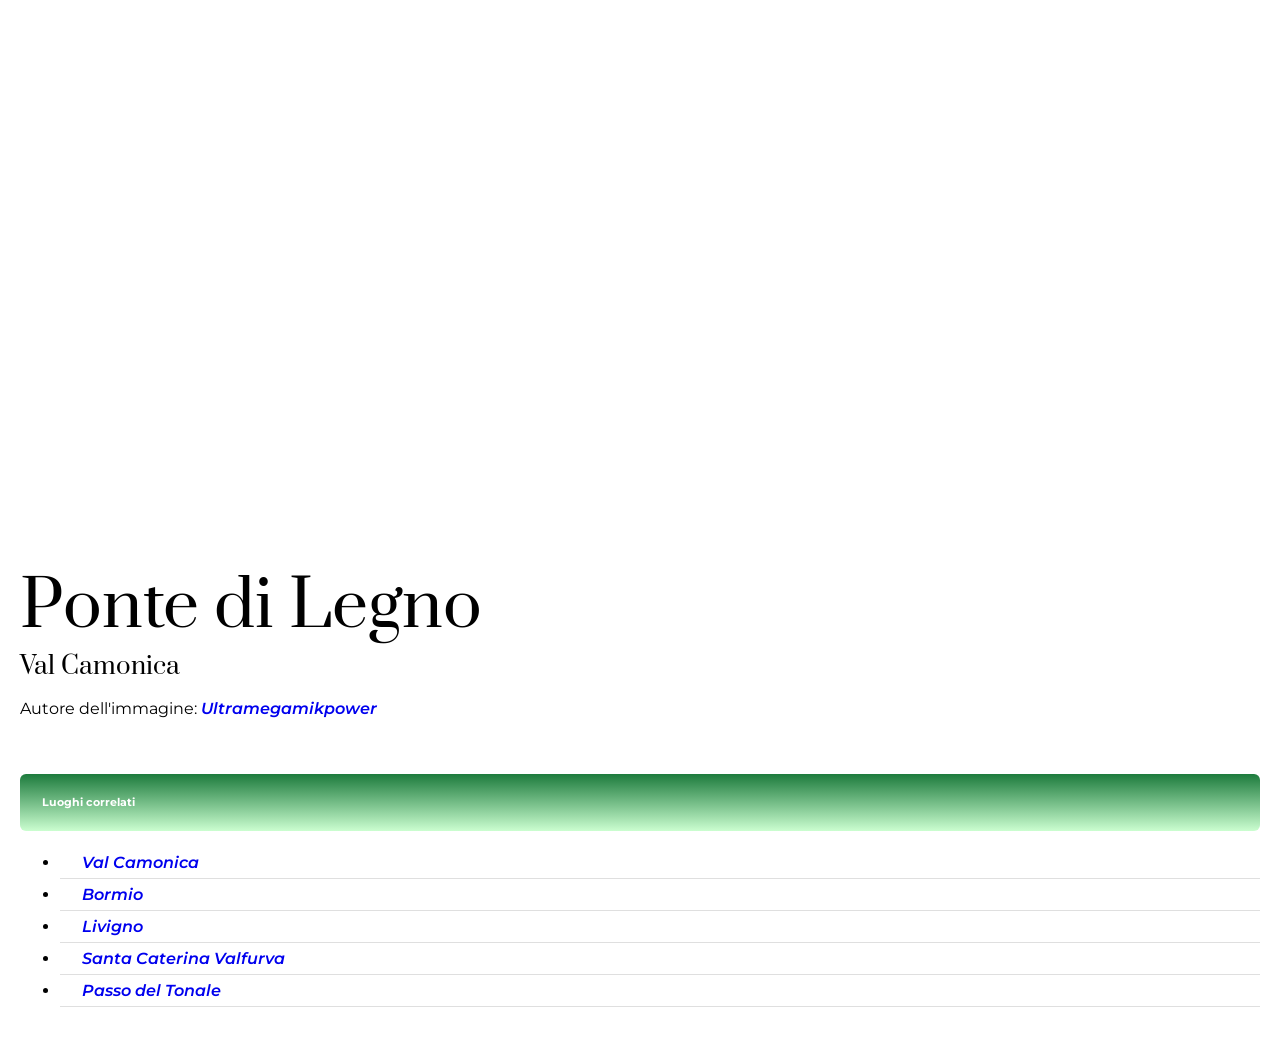
<file: CSSChallenge/index.html>
<!DOCTYPE html>
<html lang="en">
<head>
    <meta charset="UTF-8">
    <meta name="viewport" content="width=device-width, initial-scale=1.0">
    <link rel="preconnect" href="https://fonts.googleapis.com">
    <link rel="preconnect" href="https://fonts.gstatic.com" crossorigin>
    <link href="https://fonts.googleapis.com/css2?family=Montserrat:ital,wght@1,100..900&family=Prata&display=swap" rel="stylesheet">
    <link rel="stylesheet" href="style.css">
    <title>CSS Challenge</title>
</head>
<body>
    <div class="main-section ponte-di-legno">
        <div class="image-container">
        </div>
        <h1>Ponte di Legno</h1>
        <h3>Val Camonica</h3>
        <p>Autore dell'immagine: <a href="https://www.panoramio.com/user/1024578">Ultramegamikpower</a></p>
        <h6 class="ponte-di-legno-h6">Luoghi correlati</h6>
        <ul>
            <li class="ponte-di-legno-li"><a href="./val-camonica.html">Val Camonica</a></li>
            <li class="ponte-di-legno-li"><a href="./bormio.html">Bormio</a></li>
            <li class="ponte-di-legno-li"><a href="./livigno.html">Livigno</a></li>
            <li class="ponte-di-legno-li"><a href="./santa-caterina.html">Santa Caterina Valfurva</a></li>
            <li class="ponte-di-legno-li"><a href="./passo-del-tonale.html">Passo del Tonale</a></li>
        </ul>
    </div>    
</body>
</html>
</file>
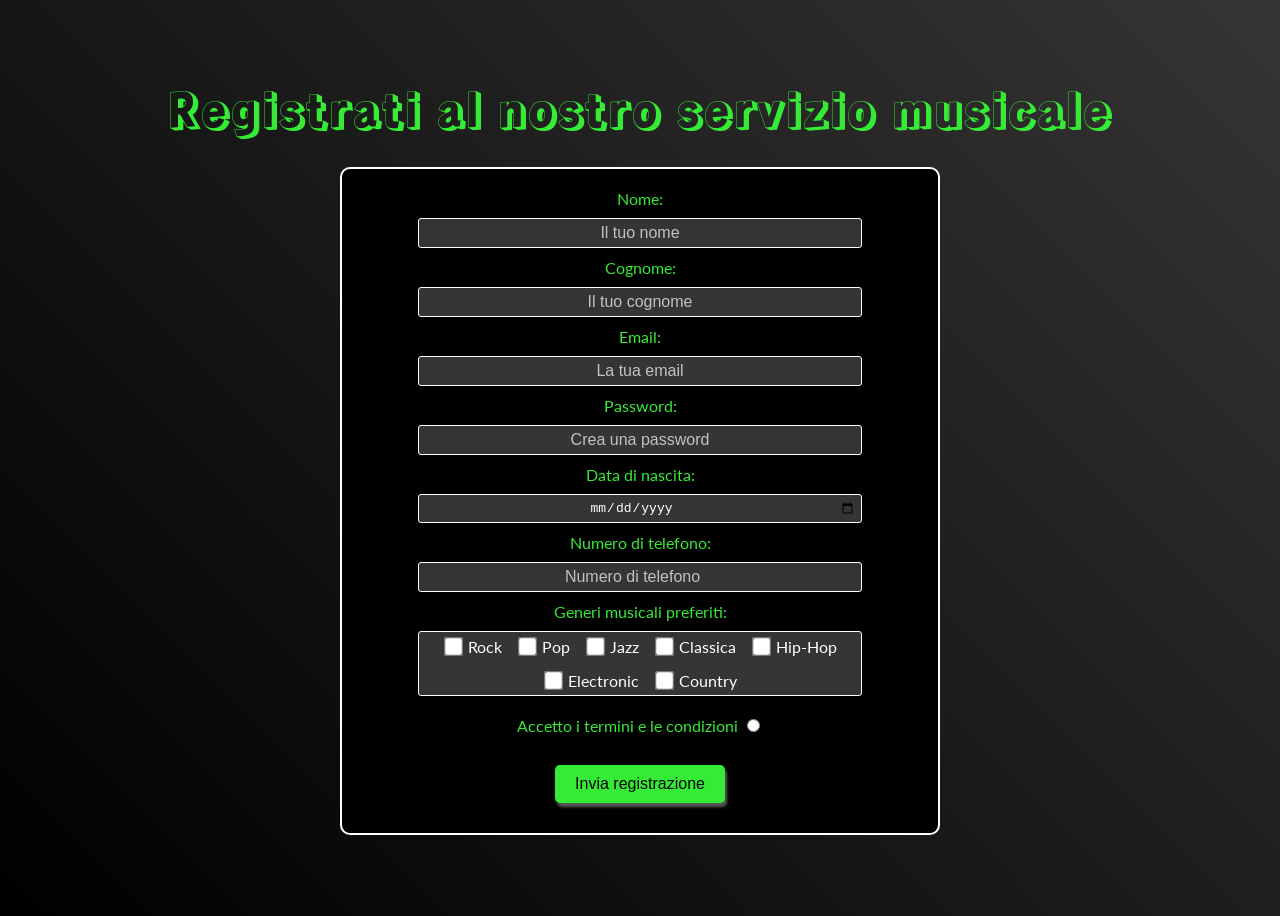
<file: FrontendChallenge/index.html>
<!DOCTYPE html>
<html lang="en">
<head>
    <meta charset="UTF-8">
    <meta name="viewport" content="width=device-width, initial-scale=1.0">
    <title>Frontend Challenge - Music Service Registration Page</title>
    <link rel="stylesheet" href="style.css">
</head>
<body>
    <main>
        <section class="registration-section">
            <h1>Registrati al nostro servizio musicale</h1>
            <form class="registration-form">
                    <label for="name">Nome:</label>
                    <input type="text" class="form-input" id="name" name="name" placeholder="Il tuo nome" required>

                    <label for="surname">Cognome:</label>
                    <input type="text" class="form-input" id="surname" name="surname" placeholder="Il tuo cognome" required>

                    <label for="email">Email:</label>
                    <input type="email" class="form-input" id="email" name="email" placeholder="La tua email" required>

                    <label for="password">Password:</label>
                    <input type="password" class="form-input" id="password" name="password" placeholder="Crea una password" required>

                    <label for="data-nascita">Data di nascita:</label>
                    <input type="date" class="form-input" id="data-nascita" name="data-nascita" required>

                    <label for="numero-telefono">Numero di telefono:</label>
                    <input type="number" class="form-input" id="numero-telefono" name="numero-telefono" placeholder="Numero di telefono" required>
                    
                    <label for="genere-musicale">Generi musicali preferiti:</label>
                    <div id="genere-musicale">
                    <label><input class="checkbox-genere" type="checkbox" name="genere-musicale" value="rock">Rock</label>
                    <label><input class="checkbox-genere" type="checkbox" name="genere-musicale" value="pop">Pop</label>
                    <label><input class="checkbox-genere" type="checkbox" name="genere-musicale" value="jazz">Jazz</label>
                    <label><input class="checkbox-genere" type="checkbox" name="genere-musicale" value="classica">Classica</label>
                    <label><input class="checkbox-genere" type="checkbox" name="genere-musicale" value="hip-hop">Hip-Hop</label>
                    <label><input class="checkbox-genere" type="checkbox" name="genere-musicale" value="electronic">Electronic</label>
                    <label><input class="checkbox-genere" type="checkbox" name="genere-musicale" value="country">Country</label>
                    </div>
                    <div id="privacy-container">
                        <label for="termini-condizioni">Accetto i termini e le condizioni</label>
                        <input type="radio" id="termini-condizioni" name="termini-condizioni" required>
                    </div>
                    <button type="submit" onclick="alert('Registrazione inviata!')">Invia registrazione</button>
                    
                </form>
        </section>
</body>
</html>
</file>
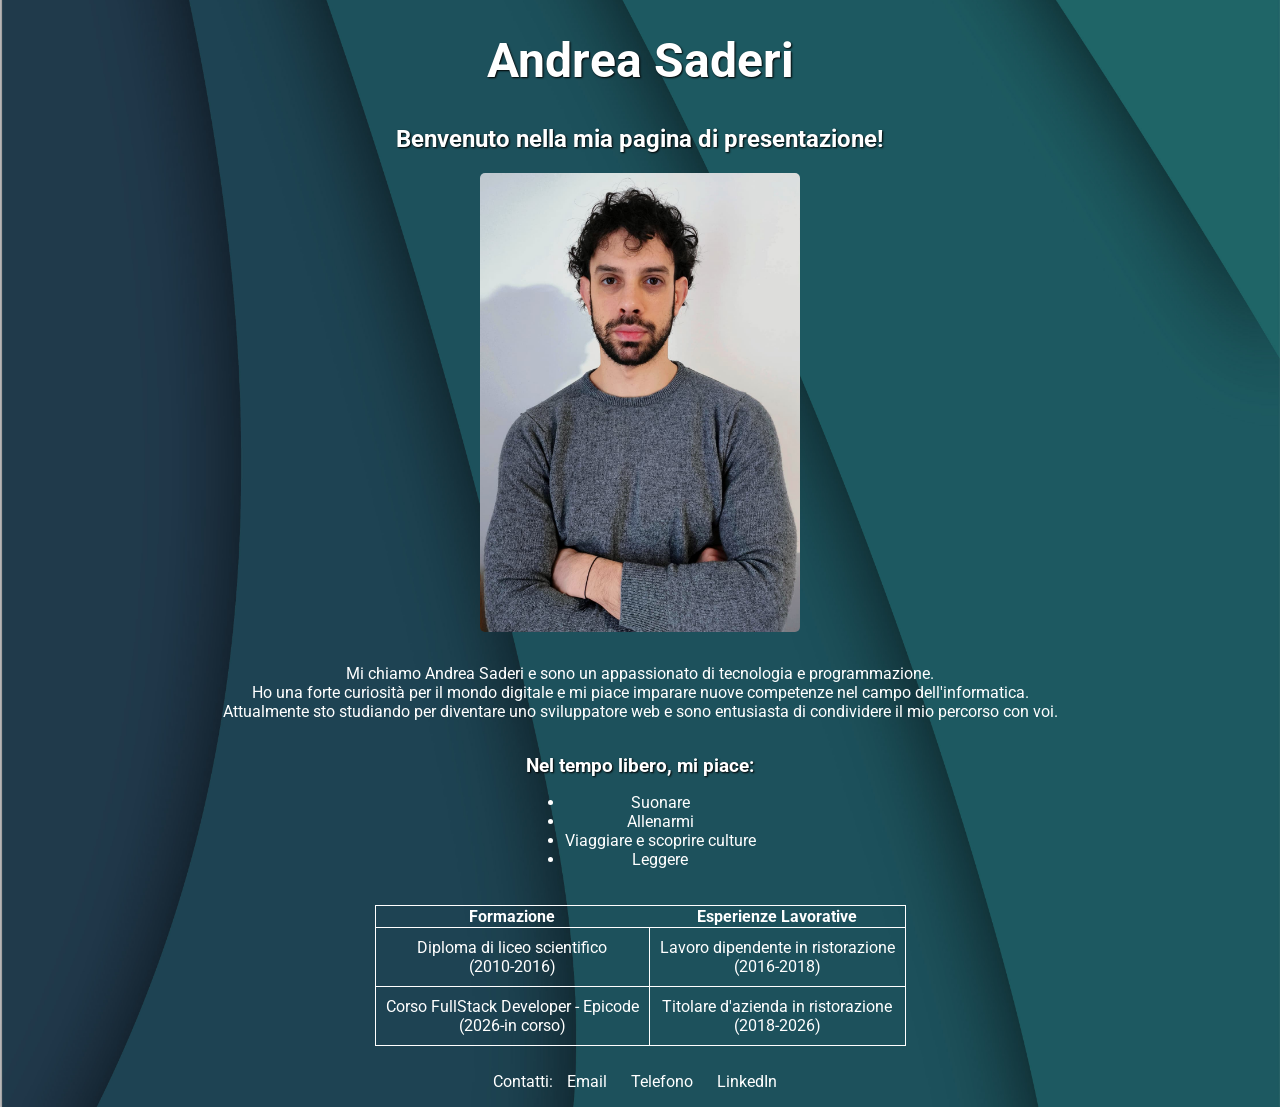
<file: HTMLChallenge/index.html>
<!DOCTYPE html>
<html lang="en">
<head>
    <meta charset="UTF-8">
    <meta name="viewport" content="width=device-width, initial-scale=1.0">
    <link rel="stylesheet" href="styles.css">
    <title>Pagina Presentazione - HTML Challenge</title>
</head>
<body>
    <main>
        <h1>Andrea Saderi</h1>
        <h2>Benvenuto nella mia pagina di presentazione!</h2>
        <img src="assets/Foto CV.jpeg" alt="Foto di Andrea Saderi" />
        <p>Mi chiamo Andrea Saderi e sono un appassionato di tecnologia e programmazione.<br> Ho una forte curiosità per il mondo digitale e mi piace imparare nuove competenze nel campo dell'informatica.<br> Attualmente sto studiando per diventare uno sviluppatore web e sono entusiasta di condividere il mio percorso con voi.</p>
        <div id="hobby-container">
            <h3>Nel tempo libero, mi piace:</h3>
            
                <ul>
                    <li>Suonare</li>
                    <li>Allenarmi</li>
                    <li>Viaggiare e scoprire culture</li>
                    <li>Leggere</li>
                </ul>
        </div>
        <table>
            <thead>
                <tr>
                    <th>Formazione</th>
                    <th>Esperienze Lavorative</th>
                </tr>
            </thead>
            <tbody>    
                <tr>
                    <td>
                        <span>Diploma di liceo scientifico</span><br> <span>(2010-2016)</span>
                    </td>
                    <td>
                        <span>Lavoro dipendente in ristorazione</span><br> <span>(2016-2018)</span>
                </tr>
                <tr>
                    <td>
                        <span>Corso FullStack Developer - Epicode</span><br> <span>(2026-in corso)</span>
                    </td>
                    <td>
                        <span>Titolare d'azienda in ristorazione</span><br> <span>(2018-2026)</span>
                </tr>
            </tbody>   
        </table>
        <footer>
        <p>Contatti: <a href="mailto:andrea.saderi@gmail.com">Email</a> <a href="tel:+393392604124">Telefono</a> <a href="https://www.linkedin.com/in/andrea-saderi-9b0aa5152/">LinkedIn</a></p>
        </footer>
    </main>
    
</body>
</html>
</file>
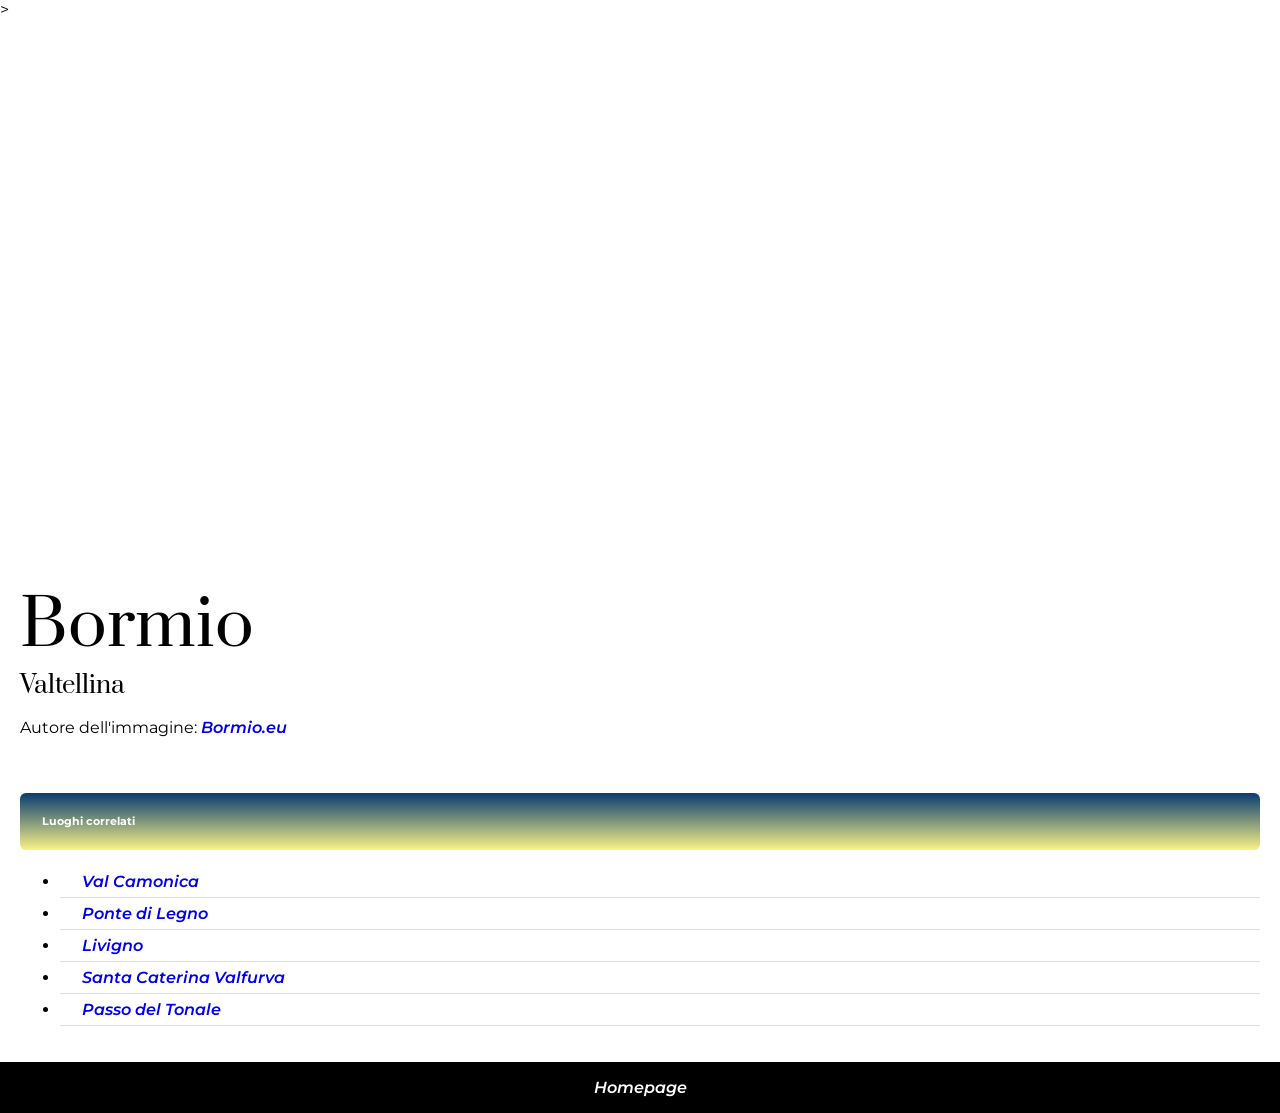
<file: CSSChallenge/bormio.html>
<!DOCTYPE html>
<html lang="en">
<head>
    <meta charset="UTF-8">
    <meta name="viewport" content="width=device-width, initial-scale=1.0">
    <link rel="preconnect" href="https://fonts.googleapis.com">
    <link rel="preconnect" href="https://fonts.gstatic.com" crossorigin>
    <link href="https://fonts.googleapis.com/css2?family=Montserrat:ital,wght@1,100..900&family=Prata&display=swap" rel="stylesheet">
    <link rel="stylesheet" href="style.css">
    <title>CSS Challenge</title>>
</head>
<body>
    <div class="main-section bormio">
        <div class="image-container">
        </div>
        <h1>Bormio</h1>
        <h3>Valtellina</h3>
        <p>Autore dell'immagine: <a href="https://www.bormio.eu/it/consigli-e-curiosita/le-4-cose-da-fare-a-bormio-di-sera-in-inverno">Bormio.eu</a></p>
        <h6 class="bormio-h6">Luoghi correlati</h6>
        <ul>
            <li class="bormio-li"><a href="./val-camonica.html">Val Camonica</a></li>
            <li class="bormio-li"><a href="./index.html">Ponte di Legno</a></li>
            <li class="bormio-li"><a href="./livigno.html">Livigno</a></li>
            <li class="bormio-li"><a href="./santa-caterina.html">Santa Caterina Valfurva</a></li>
            <li class="bormio-li"><a href="./passo-del-tonale.html">Passo del Tonale</a></li>
        </ul>
    </div>
    <footer>
        <a href="./index.html">Homepage</a>
    </footer>       
</body>
</html>
</file>
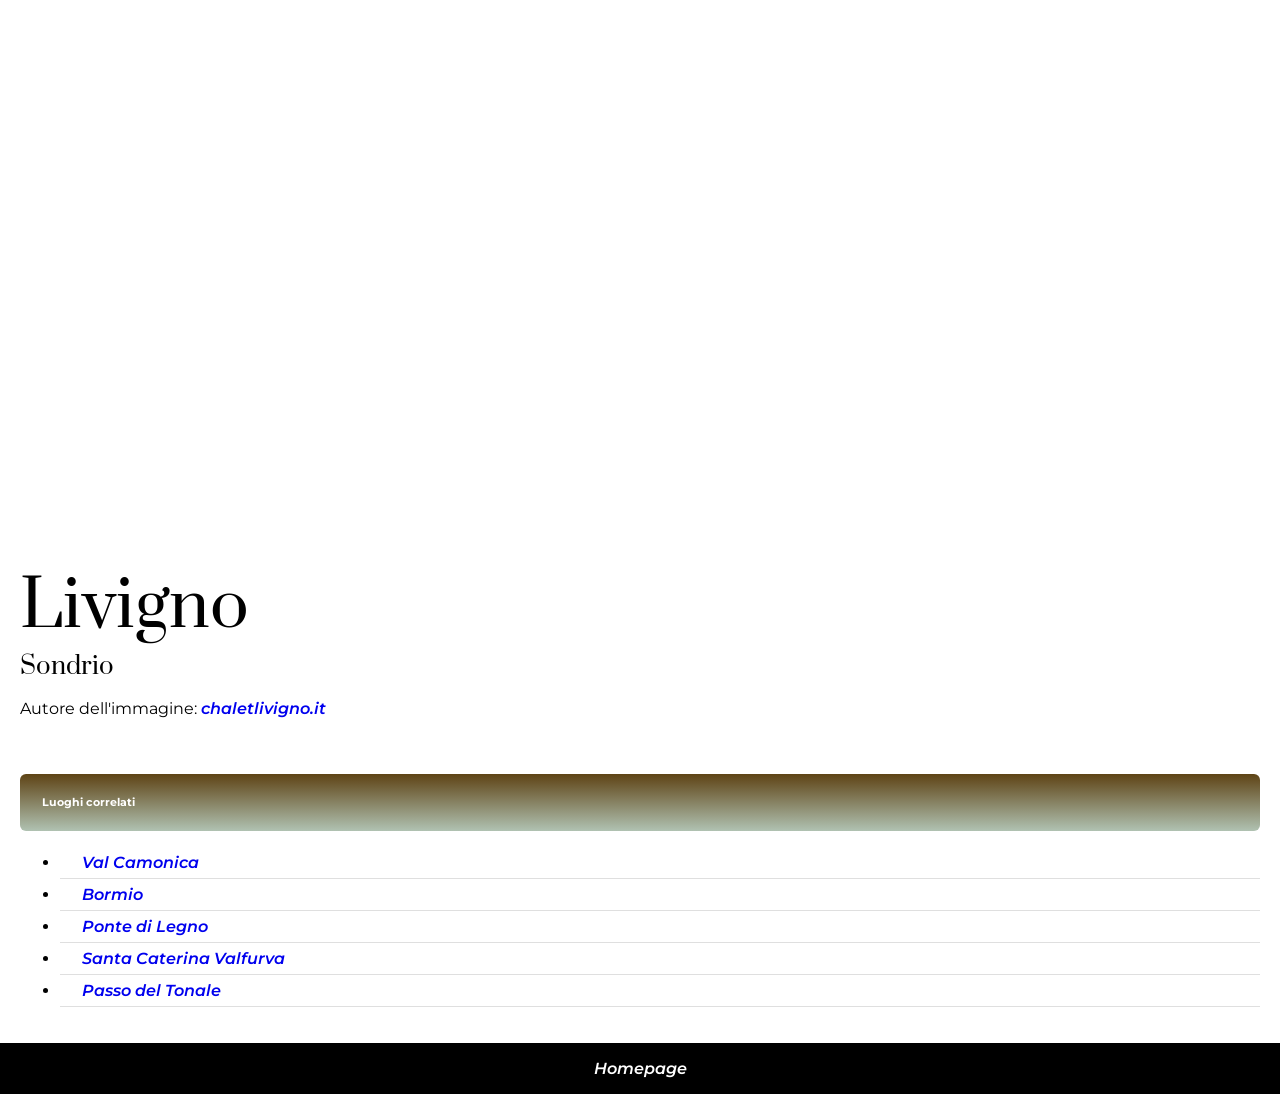
<file: CSSChallenge/livigno.html>
<!DOCTYPE html>
<html lang="en">
<head>
    <meta charset="UTF-8">
    <meta name="viewport" content="width=device-width, initial-scale=1.0">
    <link rel="preconnect" href="https://fonts.googleapis.com">
    <link rel="preconnect" href="https://fonts.gstatic.com" crossorigin>
    <link href="https://fonts.googleapis.com/css2?family=Montserrat:ital,wght@1,100..900&family=Prata&display=swap" rel="stylesheet">
    <link rel="stylesheet" href="style.css">
    <title>CSS Challenge</title>
</head>
<body>
    <div class="main-section livigno">
        <div class="image-container">
        </div>
        <h1>Livigno</h1>
        <h3>Sondrio</h3>
        <p>Autore dell'immagine: <a href="https://www.chaletlivigno.it">chaletlivigno.it</a></p>
        <h6 class="livigno-h6">Luoghi correlati</h6>
        <ul>
            <li class="livigno-li"><a href="./val-camonica.html">Val Camonica</a></li>
            <li class="livigno-li"><a href="./bormio.html">Bormio</a></li>
            <li class="livigno-li"><a href="./index.html">Ponte di Legno</a></li>
            <li class="livigno-li"><a href="./santa-caterina.html">Santa Caterina Valfurva</a></li>
            <li class="livigno-li"><a href="./passo-del-tonale.html">Passo del Tonale</a></li>
        </ul>
    </div>
    <footer>
        <a href="./index.html">Homepage</a>
    </footer>        
</body>
</html>
</file>
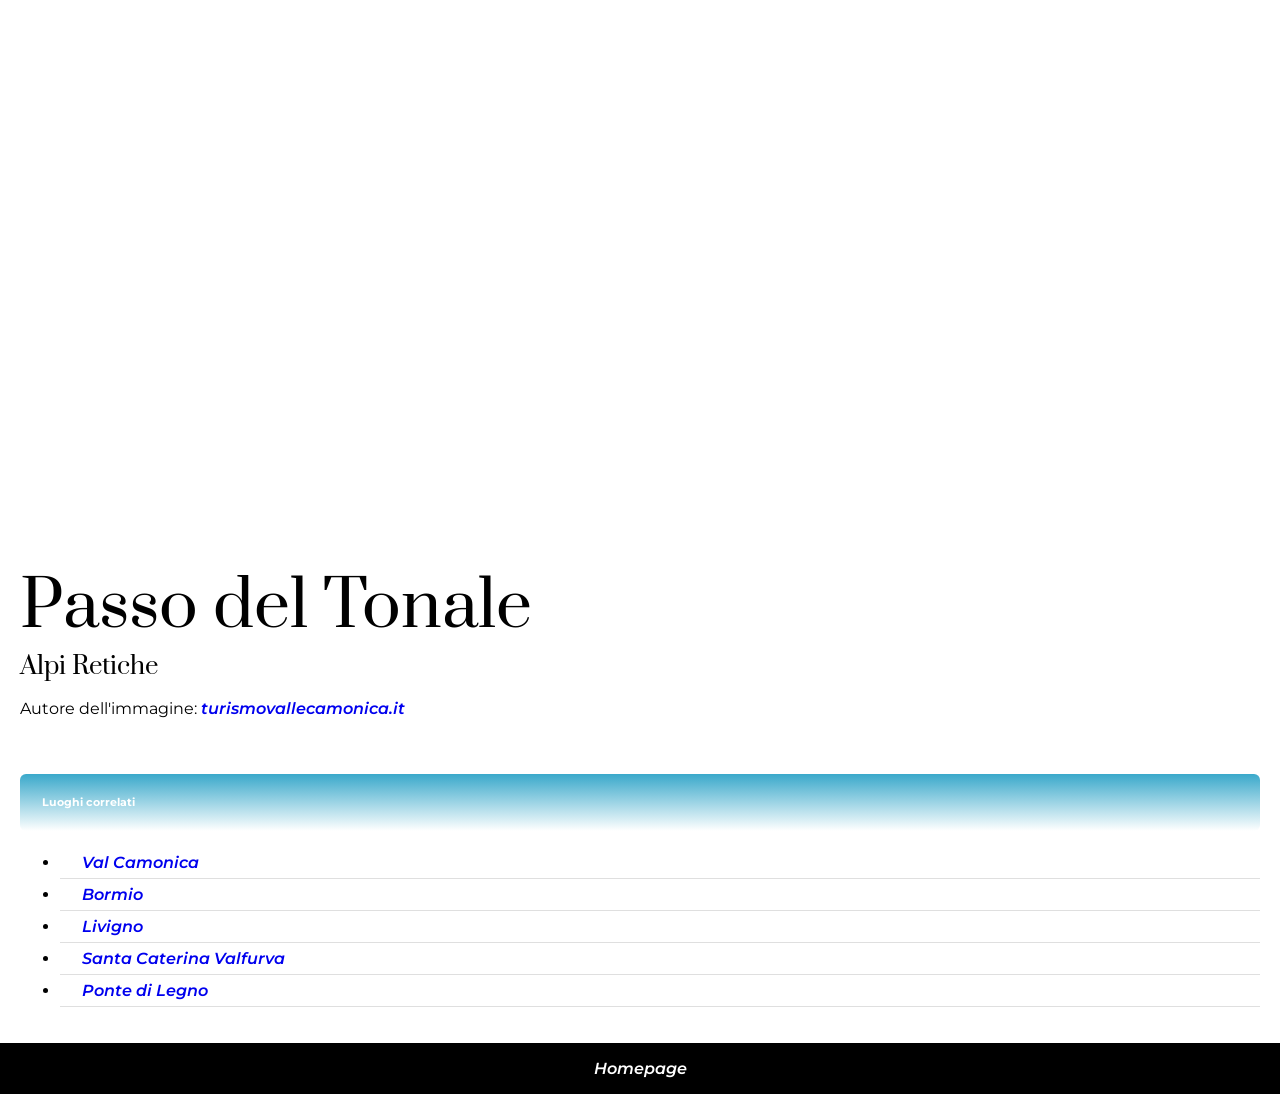
<file: CSSChallenge/passo-del-tonale.html>
<!DOCTYPE html>
<html lang="en">
<head>
    <meta charset="UTF-8">
    <meta name="viewport" content="width=device-width, initial-scale=1.0">
    <link rel="preconnect" href="https://fonts.googleapis.com">
    <link rel="preconnect" href="https://fonts.gstatic.com" crossorigin>
    <link href="https://fonts.googleapis.com/css2?family=Montserrat:ital,wght@1,100..900&family=Prata&display=swap" rel="stylesheet">
    <link rel="stylesheet" href="style.css">
    <title>CSS Challenge</title>
</head>
<body>
    <div class="main-section passo-del-tonale">
        <div class="image-container">
        </div>
        <h1>Passo del Tonale</h1>
        <h3>Alpi Retiche</h3>
        <p>Autore dell'immagine: <a href="https://www.turismovallecamonica.it">turismovallecamonica.it</a></p>
        <h6 class="passo-del-tonale-h6">Luoghi correlati</h6>
        <ul>
            <li class="passo-del-tonale-li"><a href="./val-camonica.html">Val Camonica</a></li>
            <li class="passo-del-tonale-li"><a href="./bormio.html">Bormio</a></li>
            <li class="passo-del-tonale-li"><a href="./livigno.html">Livigno</a></li>
            <li class="passo-del-tonale-li"><a href="./santa-caterina.html">Santa Caterina Valfurva</a></li>
            <li class="passo-del-tonale-li"><a href="./index.html">Ponte di Legno</a></li>
        </ul>
    </div>
    <footer>
        <a href="./index.html">Homepage</a>
    </footer>    
</body>
</html>
</file>
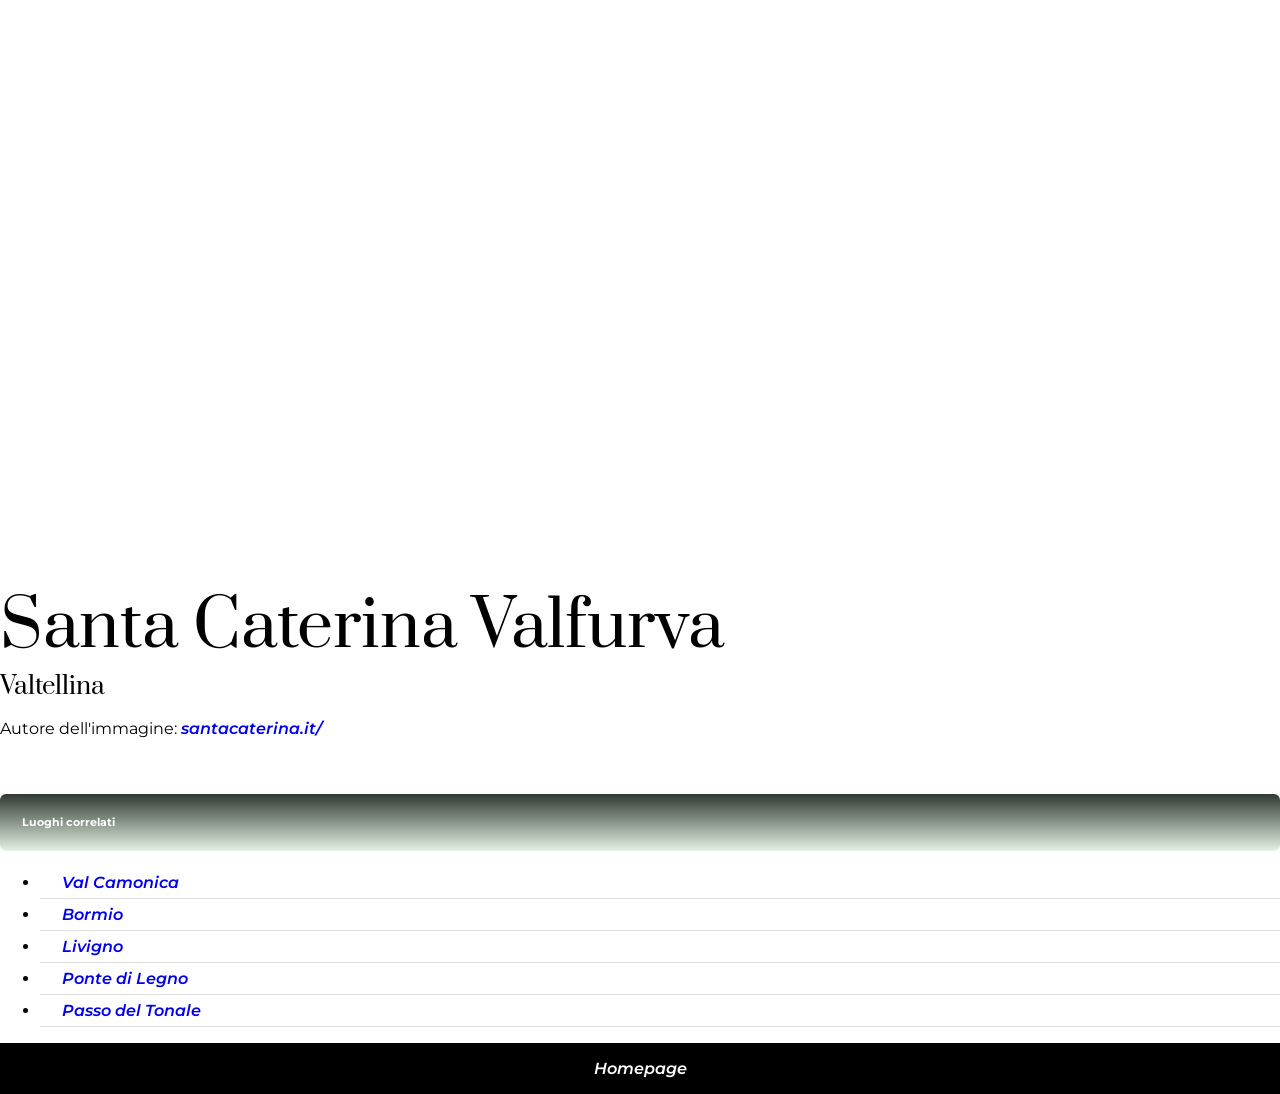
<file: CSSChallenge/santa-caterina.html>
<!DOCTYPE html>
<html lang="en">
<head>
    <meta charset="UTF-8">
    <meta name="viewport" content="width=device-width, initial-scale=1.0">
    <link rel="preconnect" href="https://fonts.googleapis.com">
    <link rel="preconnect" href="https://fonts.gstatic.com" crossorigin>
    <link href="https://fonts.googleapis.com/css2?family=Montserrat:ital,wght@1,100..900&family=Prata&display=swap" rel="stylesheet">
    <link rel="stylesheet" href="style.css">
    <title>CSS Challenge</title>
</head>
<body>
    <div class="main-section santa-caterina">
        <div class="image-container"></div>
        </div>
        <h1>Santa Caterina Valfurva</h1>
        <h3>Valtellina</h3>
        <p>Autore dell'immagine: <a href="https://santacaterina.it/">santacaterina.it/</a></p>
        <h6 class="santa-caterina-h6">Luoghi correlati</h6>
        <ul>
            <li class="santa-caterina-li"><a href="./val-camonica.html">Val Camonica</a></li>
            <li class="santa-caterina-li"><a href="./bormio.html">Bormio</a></li>
            <li class="santa-caterina-li"><a href="./livigno.html">Livigno</a></li>
            <li class="santa-caterina-li"><a href="./index.html">Ponte di Legno</a></li>
            <li class="santa-caterina-li"><a href="./passo-del-tonale.html">Passo del Tonale</a></li>
        </ul>
    </div>
    <footer>
        <a href="./index.html">Homepage</a>
    </footer>    
</body>
</html>
</file>
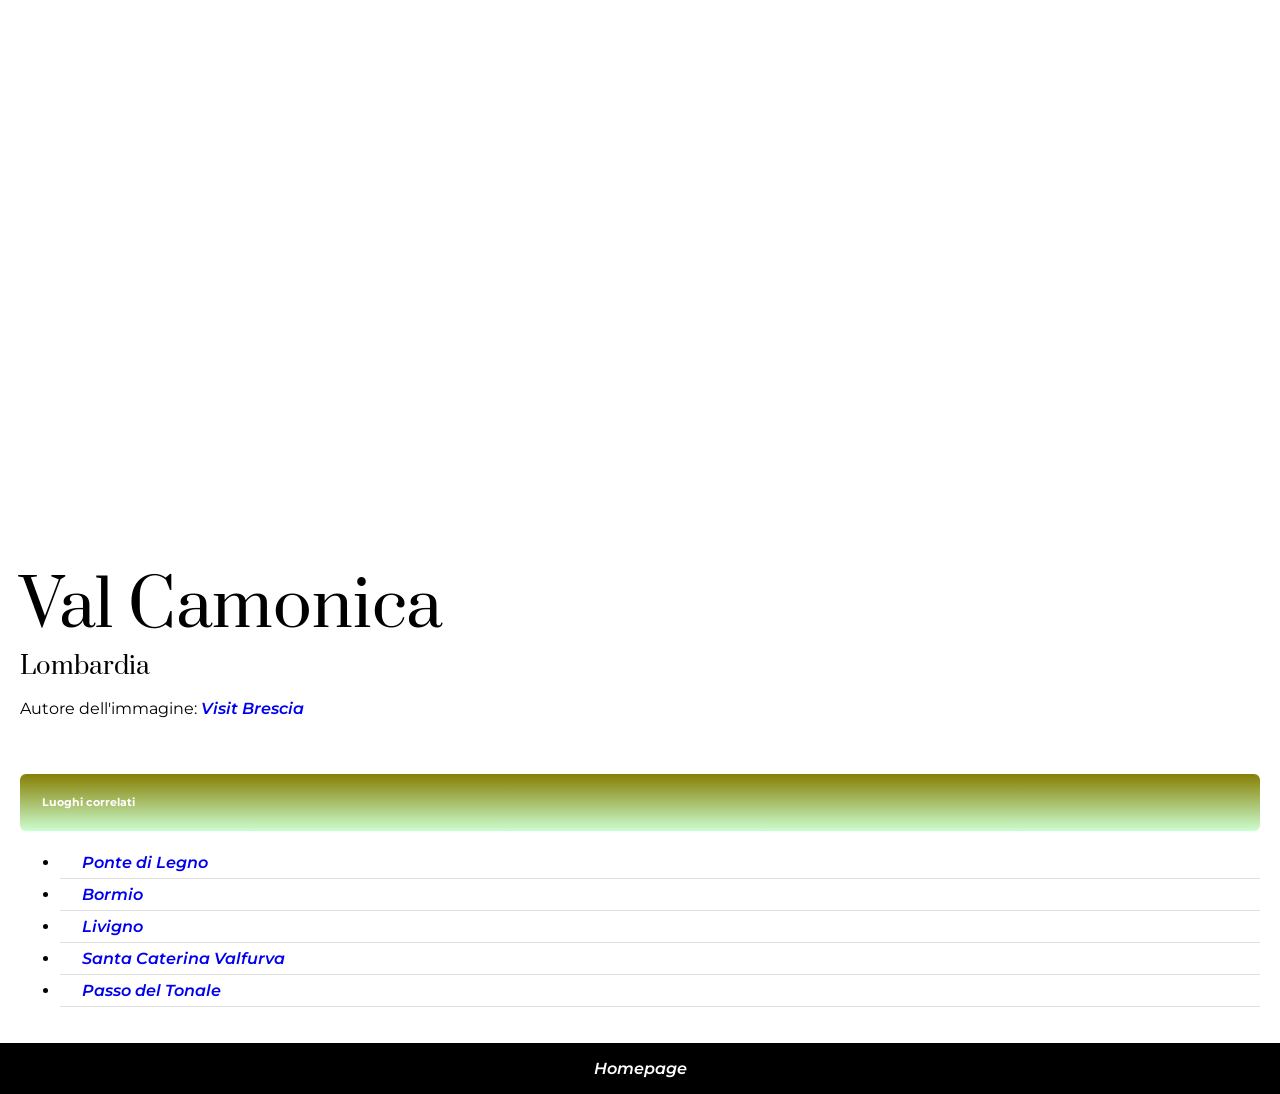
<file: CSSChallenge/val-camonica.html>
<!DOCTYPE html>
<html lang="en">
<head>
    <meta charset="UTF-8">
    <meta name="viewport" content="width=device-width, initial-scale=1.0">
    <link rel="preconnect" href="https://fonts.googleapis.com">
    <link rel="preconnect" href="https://fonts.gstatic.com" crossorigin>
    <link href="https://fonts.googleapis.com/css2?family=Montserrat:ital,wght@1,100..900&family=Prata&display=swap" rel="stylesheet">
    <link rel="stylesheet" href="style.css">
    <title>CSS Challenge</title>
</head>
<body>
    <div class="main-section val-camonica">
        <div class="image-container">
        </div>
        <h1>Val Camonica</h1>
        <h3>Lombardia</h3>
        <p>Autore dell'immagine: <a href="https://www.visitbrescia.it/blog/weekend-valle-camonica/">Visit Brescia</a></p>
        <h6 class="val-camonica-h6">Luoghi correlati</h6>
        <ul>
            <li class="val-camonica-li"><a href="./index.html">Ponte di Legno</a></li>
            <li class="val-camonica-li"><a href="./bormio.html">Bormio</a></li>
            <li class="val-camonica-li"><a href="./livigno.html">Livigno</a></li>
            <li class="val-camonica-li"><a href="./santa-caterina.html">Santa Caterina Valfurva</a></li>
            <li class="val-camonica-li"><a href="./passo-del-tonale.html">Passo del Tonale</a></li>
        </ul>
    </div>
    <footer>
        <a href="./index.html">Homepage</a>
    </footer>        
</body>
</html>
</file>
<file: CSSChallenge/style.css>
body {
    margin: 0;
    font-family: "Montserrat", sans-serif;
}

.main-section {
    padding: 20px;
}

.image-container {
    height: 500px;
    min-width: 100%;
    background-position: center;
    background-size: cover;
}

.val-camonica .image-container {
    background-image: url(https://www.visitbrescia.it/wp-content/uploads/valle-camonica-estate-3-1024x684.jpg);
}

.val-camonica-h6 {
    background: linear-gradient(180deg, #867f04, #cbfed0);
}

.val-camonica-li a:visited {
            color: #867f04;
}

.santa-caterina .image-container {
    background-image: url(https://santacaterina.it/wp-content/uploads/2019/11/inverno.jpg);
}

.santa-caterina-h6 {
    background: linear-gradient(180deg, #313a30, #e3f2e5);
}

.santa-caterina-li a:visited {
            color: #313a30;
}

.passo-del-tonale .image-container {
    background-image: url(https://www.turismovallecamonica.it/wp-content/uploads/2023/12/Ponte-di-Legno-Passo-del-Tonale-ph.-Angela-Soldanescu.jpg);
}

.passo-del-tonale-h6 {
    background: linear-gradient(180deg, #0f96bfd1, #ffffff);
}

.passo-del-tonale-li a:visited {
            color: #0f96bfd1;
}

.livigno .image-container {
    background-image: url(https://www.chaletlivigno.it/media/allegati/00/131/ci/images/inverno-livigno-c-1280x720-7.jpg);
}

.livigno-h6 {
    background: linear-gradient(180deg, #5e4315, #b0c2b2);
}

.livigno-li a:visited {
            color: #5e4315;
}

.ponte-di-legno .image-container {
    background-image: url(https://upload.wikimedia.org/wikipedia/commons/6/6b/PONTE_DI_LEGNO_-_SULLO_SFONDO_IL_CASTELLACCIO_-_panoramio.jpg);
}

.bormio .image-container {
    background-image: url(https://www.bormio.eu/bormio/Resized/I%20nostri%20luoghi/Bormio/Gallery/11404/image-thumb__11404__thumb1920/Bormio_panorama%20notturno_ph.%20Giacomo%20Meneghello.452098fd.jpg);
}

.bormio-h6 {
    background: linear-gradient(180deg, #083c70, #f9f286);
}

.bormio-li a:visited {
    color: #083c70;
}





h1 {
    font-family: "Prata", serif;
    font-weight: 400;
    font-size: 64px;
}

h3 {
    font-family: "Prata", serif;
    font-weight: 400;
    font-size: 24px;
    margin-top: 0;
}

h1, h3 {
    margin-bottom: 0;
}

a {
    font-weight: 600;
    font-style: italic;
    text-decoration: none;
}

a:visited {
    color: #1d7b3d;
}

h6 {
    padding: 22px;
    margin-bottom: 0px;
    margin-top: 56px;
    color: white;
    border-radius: 6px;
    background: linear-gradient(180deg, #1d7b3d, #cbfed0);
}

li {
    padding-top: 6px;
    padding-bottom: 6px;
    padding-left: 22px;
    border-bottom: 1px solid #dfdfdf;
}

footer {
    background-color: black;
    text-align: center;
    padding: 16px;
}

footer a:visited{
        color:white;
        text-decoration: none;
    }

footer a{
        color:white;
        text-decoration: none;
    }
</file>
<file: FrontendChallenge/style.css>
@import url('https://fonts.googleapis.com/css2?family=Rampart+One&display=swap');
@import url('https://fonts.googleapis.com/css2?family=Lato:ital,wght@0,100;0,300;0,400;0,700;0,900;1,100;1,300;1,400;1,700;1,900&display=swap');

* {
  box-sizing: border-box;
}

body {
    color: rgb(54, 235, 54);
    background:rgb(0, 0, 0);
    font-family: "Lato", sans-serif;
    background: linear-gradient(45deg, black, rgb(54, 52, 52));
}

main {
    display: flex;
    flex-direction: column;
    align-items: center;
    justify-content: center;
    min-height: 100vh;
    padding: 0 5%;
    width: 100%;
}

section {
    display: flex;
    flex-direction: column;
    align-items: center;
    justify-content: center;
    gap: 10px;
    padding-bottom: 20px;
    width: 100%;
}

h1 {
    font-family: "Rampart One", sans-serif;
    font-weight: 400;
    font-style: normal;
    font-size: 3rem;
    text-align: center;
    margin-top: 10px;
    margin-bottom: 15px;
}

form {
    display: flex;
    flex-direction: column;
    align-items: center;
    justify-content: center;
    width: 90%;
    gap: 10px;
    background-color: rgb(0, 0, 0);
    padding: 20px;
    border-radius: 10px;
    border: 2px solid rgb(255, 255, 255);
    max-width: 600px;
}

input {
    border: 1px solid rgb(255, 255, 255);
    border-radius: 3px;
    background-color: rgb(54, 52, 52);
    color: white;
    padding: 5px;
    text-align: center;
    font-size: 100%;
}

#genere-musicale {
    border: 1px solid rgb(255, 255, 255);
    background-color: rgb(54, 52, 52);
    border-radius: 3px;
    color: white;
    padding: 5px;
    display: flex;
    flex-flow: row wrap;
    justify-content: center;
    width: 50%;
    gap: 8px;
}

input:focus {
    outline: none;
    border-color: rgb(54, 235, 54);
}

input::placeholder {
    color: rgb(255, 255, 255);
    opacity: 0.7;
    text-align: center;
}

input:-webkit-autofill,
input:-webkit-autofill:hover,
input:-webkit-autofill:focus,
input:-webkit-autofill:active {
  -webkit-box-shadow: 0 0 0 1000px rgb(54, 52, 52) inset;
  -webkit-text-fill-color: white;
  -webkit-color: white;
  -webkit-text-stroke-color: white;
   /* Confesso di essermi fatto spiegare dall'IA come evitare di far cambiare il colore del testo (solo ogni tanto) dal browser quando si autofilla un input.
   Non ho avuto molto successo :/
   Non vogliatemene */
}

button {
    background-color: rgb(54, 235, 54);
    color: rgb(0, 0, 0);
    border: none;
    padding: 10px 20px;
    border-radius: 5px;
    cursor: pointer;
    font-size: 1rem;
    margin: 10px 0;
    box-shadow: 2px 4px 3px rgb(89, 89, 89);
}

button:active {
    background-color: rgb(0, 100, 0);
    box-shadow: none;
}

#privacy-container {
    margin: 10px 0;
}

.form-input {
    width: 60%;
}

@media (orientation: landscape) {
  form {
    width: 90%;
  }

  .form-input {
    width: 80%;
  }

  #genere-musicale {
    width: 80%;
    gap: 15px;
    font-size: 1em;
  }

  .checkbox-genere {
    transform: scale(1.5);
    margin-right: 8px;
  }


}
</file>
<file: HTMLChallenge/styles.css>
@import url('https://fonts.googleapis.com/css2?family=Roboto:ital,wght@0,100..900;1,100..900&display=swap');

body {
    height: 100vh;
    font-family: "Roboto", sans-serif;
    font-optical-sizing: auto;
    font-weight: 400;
    margin: 0;
    color: white;
}

main {
    min-height: 100vh;
    width: 100vw;
    display: flex;
    flex-direction: column;
    margin: auto;
    text-align: center;
    align-items: center;
    background-image: url(assets/Background.jpg);
    background-size: cover;
    background-position: center;
}

h1 {
    font-size: 3rem;
    margin-bottom: 1rem;
}

img {
    width: 25%;
    height: auto;
    margin-bottom: 1rem;
    border-radius: 5px;
}

h3 {
    margin-bottom: 0;
}

#hobby-container {
    display: flex;
    flex-direction: column;
    align-items: center;
    justify-content: center;
}

footer {
    margin-top: 10px;
}

a {
    margin: 0 10px;
    text-decoration: none;
    color: white;
}

a:hover {
    text-decoration: underline;
    font-weight: bold;
}

a:visited {
    color: lightgray;
}

table {
    border: 1px solid white;
    border-collapse: collapse;
    margin-top: 20px;
}

tr {
    border: 1px solid white;
}

td {
    padding: 10px;
    text-align: center;
    border: 1px solid white;
}

h1, h2, h3 {
    text-shadow: 1px 1px 2px black;
}
</file>
